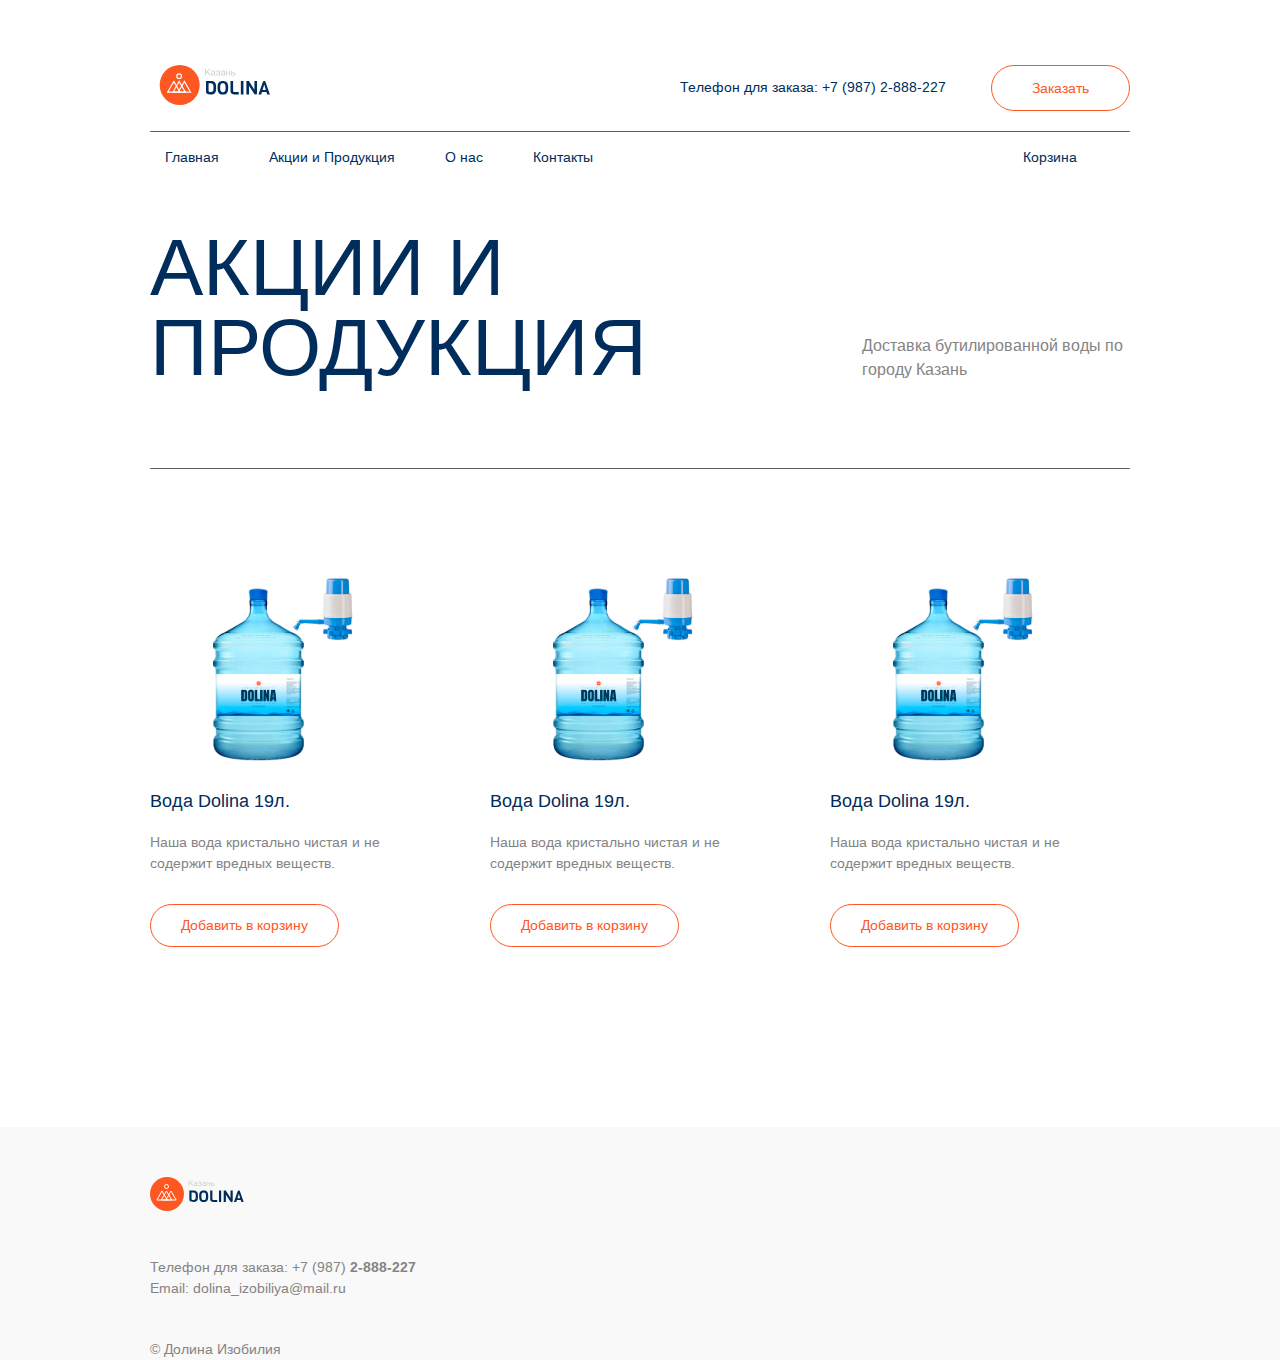
<file: akcii_produkciya.html>
<!DOCTYPE html>
<html lang="en">
<head>
    <meta charset="UTF-8">
    <meta http-equiv="X-UA-Compatible" content="IE=edge">
    <meta name="viewport" content="width=device-width, initial-scale=1.0">
    <link rel="stylesheet" href="style/style.css">
    <link rel="stylesheet" href="style/akcii_produkciya.css">
    <link rel="preconnect" href="https://fonts.googleapis.com">
    <link rel="preconnect" href="https://fonts.gstatic.com" crossorigin>
    <link href="https://fonts.googleapis.com/css2?family=Arimo:wght@400;500;600;700&family=Inter:wght@300;400;500;600&family=Montserrat:ital,wght@0,100;0,200;0,300;0,500;0,600;0,700;1,100;1,200;1,400;1,500&family=Open+Sans:wght@320;380;400&family=Suranna&display=swap" rel="stylesheet">
    <title>Акции и Продукция</title>
</head>
<body>
    <header class="header">
        <div class="container">
    
            <div class="menu-burger_header">
            <span></span>
            </div>
            
        <nav class="nav_nav">
    
        <div class="nav">
                <a href="index.html"><img src="img/logo.svg" alt="" class="logotype"></a>
                <a href=tel: +7(987)2888227><p class="phone_header">Телефон для заказа: +7 (987) 2-888-227</p></a>
                <button class="order_btn">Заказать</button>
        </div>
        <div class="line"></div>
        <ul class="menu">
            <li><a href="index.html">Главная</a></li>
            <li><a href="akcii_produkciya.html">Акции и Продукция</a></li>
            <li><a href="Kak_mi_rabotaem.html">О нас</a></li>
            <li><a href="Kontakti.html">Контакты</a></li>
            <li class="basket"><a href="basket.html">Корзина</a></li>
        </ul>
        </nav>
        </div>
        </header>
<body>

        <section class="akciya_section">
            <div class="container">
                <div class="akcii">
                <p class="akcii_p">АКЦИИ И<br> ПРОДУКЦИЯ</p>
                <p class="under_akcii_p">Доставка бутилированной воды по<br>
                     городу Казань</p>
                </div>

                <div class="line_2"></div>

                <div class="cards">
                    <div class="card_1">
                        <img src="img/1but 1.svg" alt="" class="card1_png">
                        <p class="header_p">Вода Dolina 19л.</p>
                        <p class="under_header">Наша вода кристально чистая и не содержит вредных веществ.</p>
                        <button class="add_btn">Добавить в корзину</button>
                    </div>
        
                    <div class="card_2">
                        <img src="img/1but 1.svg" alt="" class="card1_png">
                        <p class="header_p">Вода Dolina 19л.</p>
                        <p class="under_header">Наша вода кристально чистая и не содержит вредных веществ.</p>
                        <button class="add_btn">Добавить в корзину</button>
                    </div>
        
                    <div class="card_3">
                        <img src="img/1but 1.svg" alt="" class="card1_png">
                        <p class="header_p">Вода Dolina 19л.</p>
                        <p class="under_header">Наша вода кристально чистая и не содержит вредных веществ.</p>
                        <button class="add_btn">Добавить в корзину</button>
                    </div>
                </div>
            </div>
        </section>

        <footer>
            <div class="container">
                <div class="footers">
                <img src="img/logo.svg" alt="">
                <p class="phone">Телефон для заказа: +7 (987) <b>2-888-227</b></p>
                <p class="email">Email: dolina_izobiliya@mail.ru</p>
                <p class="footer_p">© Долина Изобилия</p>
                </div>
            </div>
        </footer>

        <script src="jquery-3.6.0.min.js"></script>
        <script src="menu.js"></script>
        <script src="app.js"></script>
    </body>
    </html>
</file>
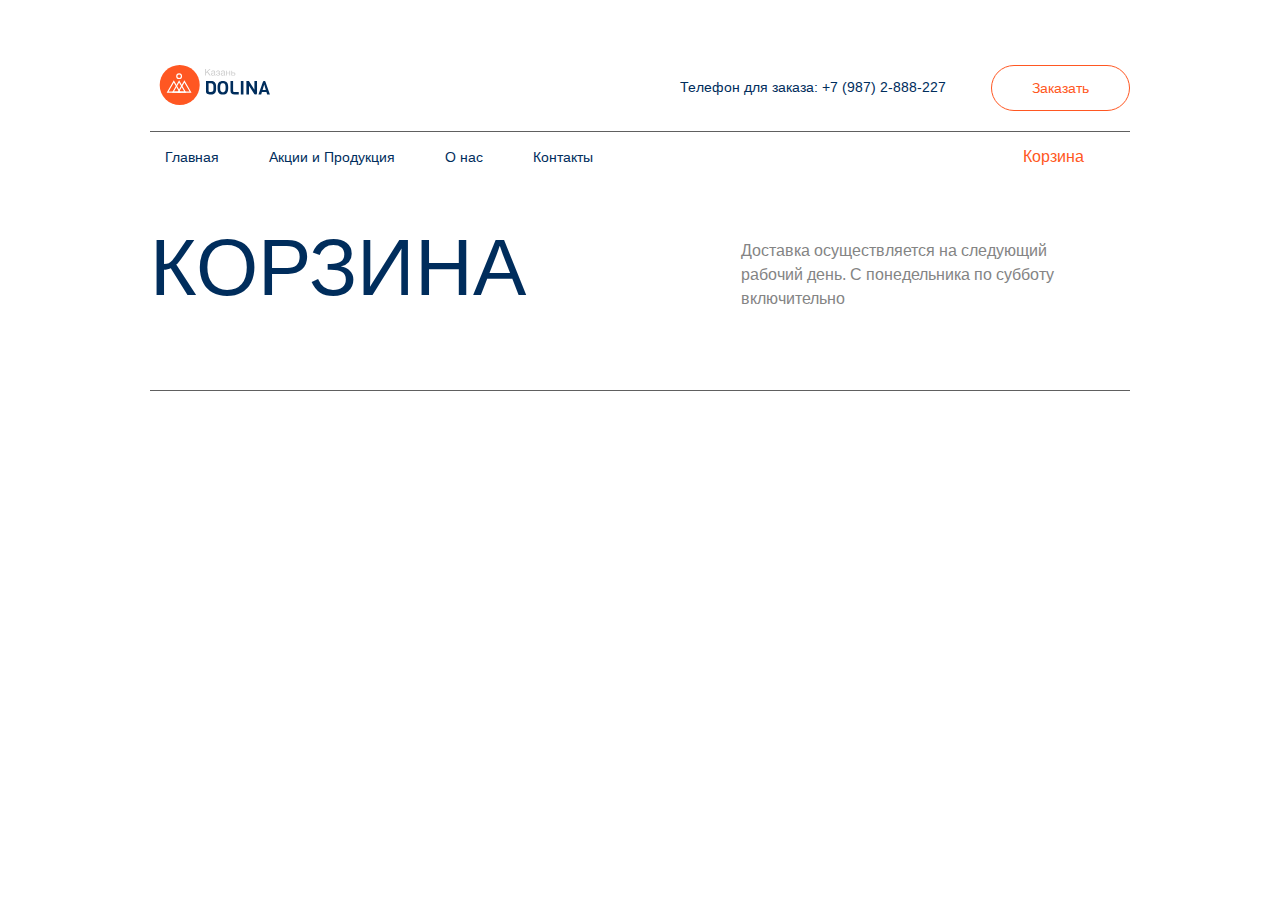
<file: basket.html>
<!DOCTYPE html>
<html lang="en">
<head>
    <meta charset="UTF-8">
    <meta http-equiv="X-UA-Compatible" content="IE=edge">
    <meta name="viewport" content="width=device-width, initial-scale=1.0">
    <link rel="stylesheet" href="style/style.css">
    <link rel="preconnect" href="https://fonts.googleapis.com">
    <link rel="stylesheet" href="style/adaptive.css">
    <link rel="stylesheet" href="style/basket.css">
<link rel="preconnect" href="https://fonts.gstatic.com" crossorigin>
<link href="https://fonts.googleapis.com/css2?family=Arimo:wght@400;500;600;700&family=Inter:wght@300;400;500;600&family=Montserrat:ital,wght@0,100;0,200;0,300;0,500;0,600;0,700;1,100;1,200;1,400;1,500&family=Open+Sans:wght@320;380;400&family=Suranna&display=swap" rel="stylesheet">
    <title>Корзина</title>
</head>
<body>
    <header class="header">
        <div class="container">
    
            <div class="menu-burger_header">
            <span></span>
            </div>
            
        <nav class="nav_nav">
    
        <div class="nav">
                <a href="index.html"><img src="img/logo.svg" alt="" class="logotype"></a>
                <a href=tel: +7(987)2888227><p class="phone_header">Телефон для заказа: +7 (987) 2-888-227</p></a>
                <button class="order_btn">Заказать</button>
        </div>
        <div class="line"></div>
        <ul class="menu">
            <li><a href="index.html">Главная</a></li>
            <li><a href="akcii_produkciya.html">Акции и Продукция</a></li>
            <li><a href="Kak_mi_rabotaem.html">О нас</a></li>
            <li><a href="Kontakti.html">Контакты</a></li>
            <li class="basket"><a href="/basket.html">Корзина</a></li>
        </ul>
        </nav>
        </div>
        </header>

    <section class="basket_section">
    <div class="container">

        <div class="basket_div">
            <p class="basket_p">КОРЗИНА</p>
            <p class="under_basket_p">Доставка осуществляется на следующий<br>
                рабочий день. С понедельника по субботу<br>
                включительно</p>
        </div>
        <div class="line_2"></div>
    </div>
    </section>

<script src="jquery-3.6.0.min.js"></script>
<script src="menu.js"></script>
<script src="app.js"></script>
</body>
</html>
</file>
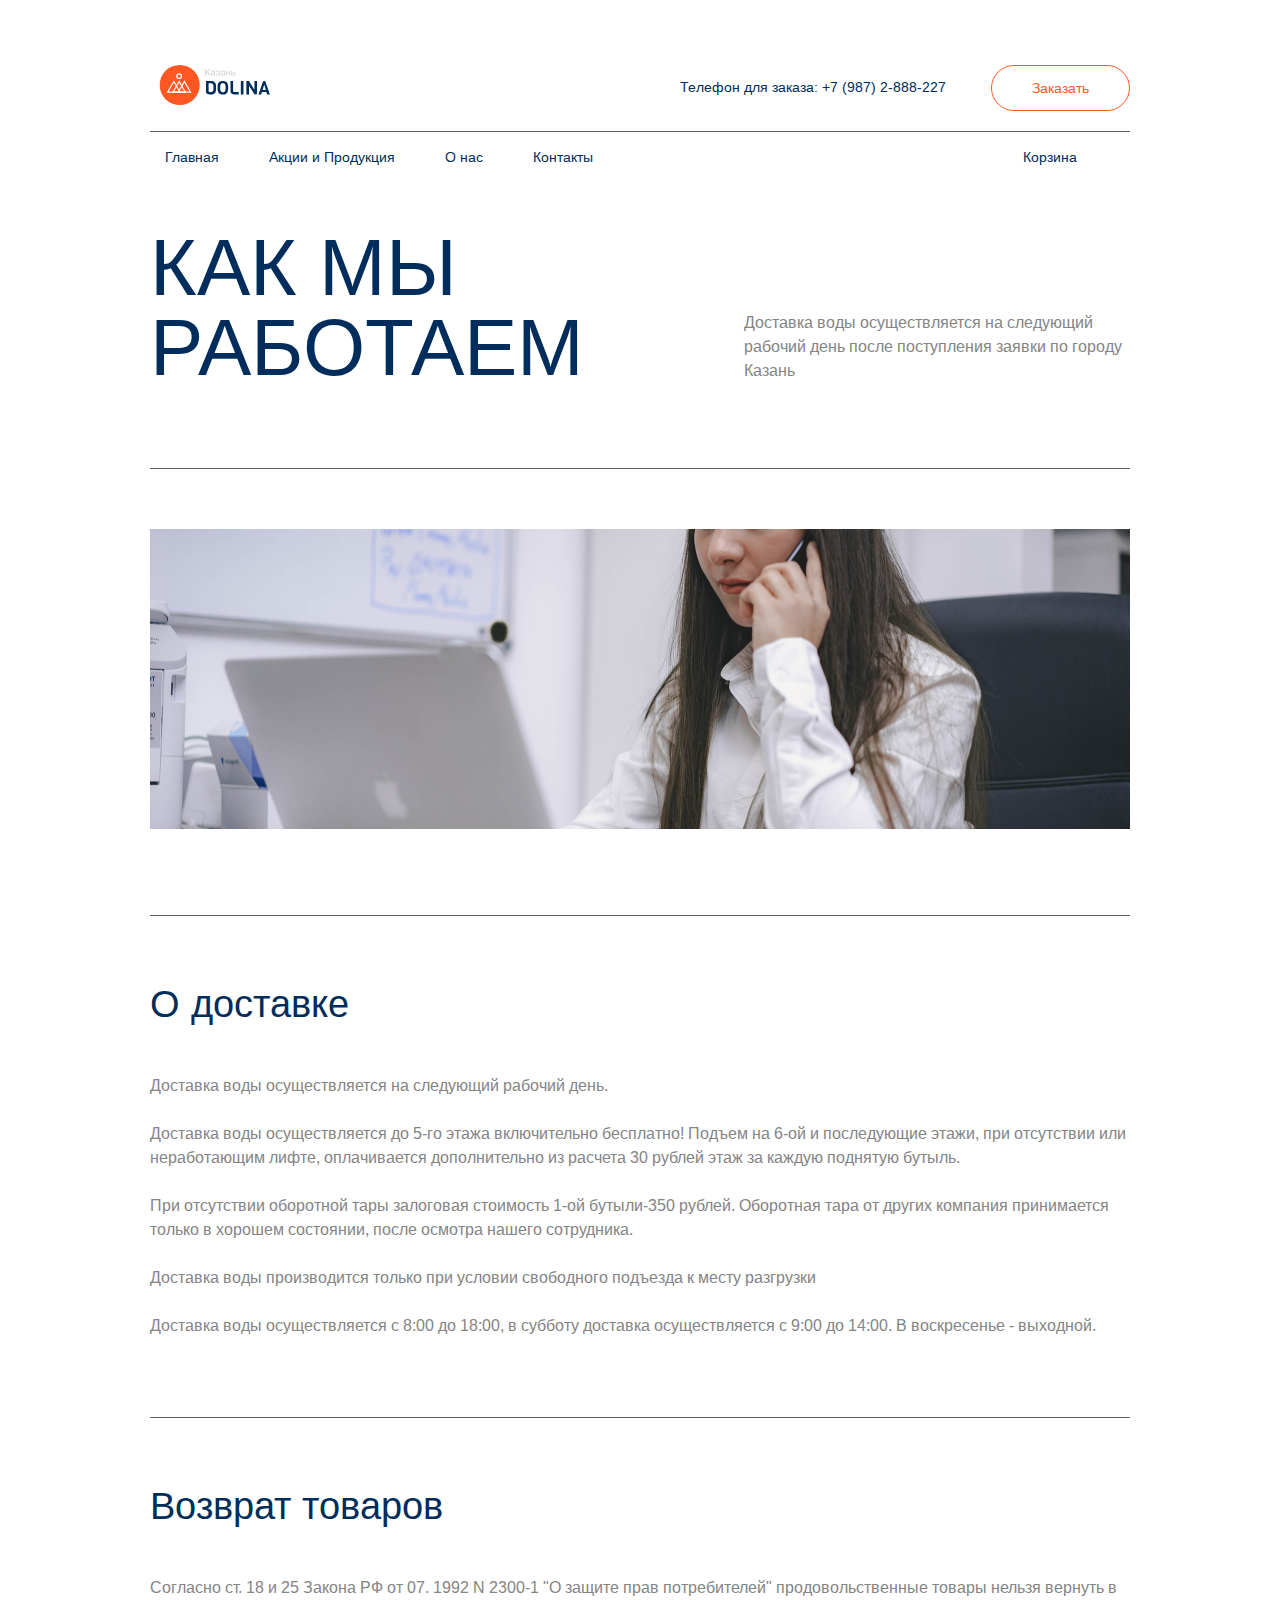
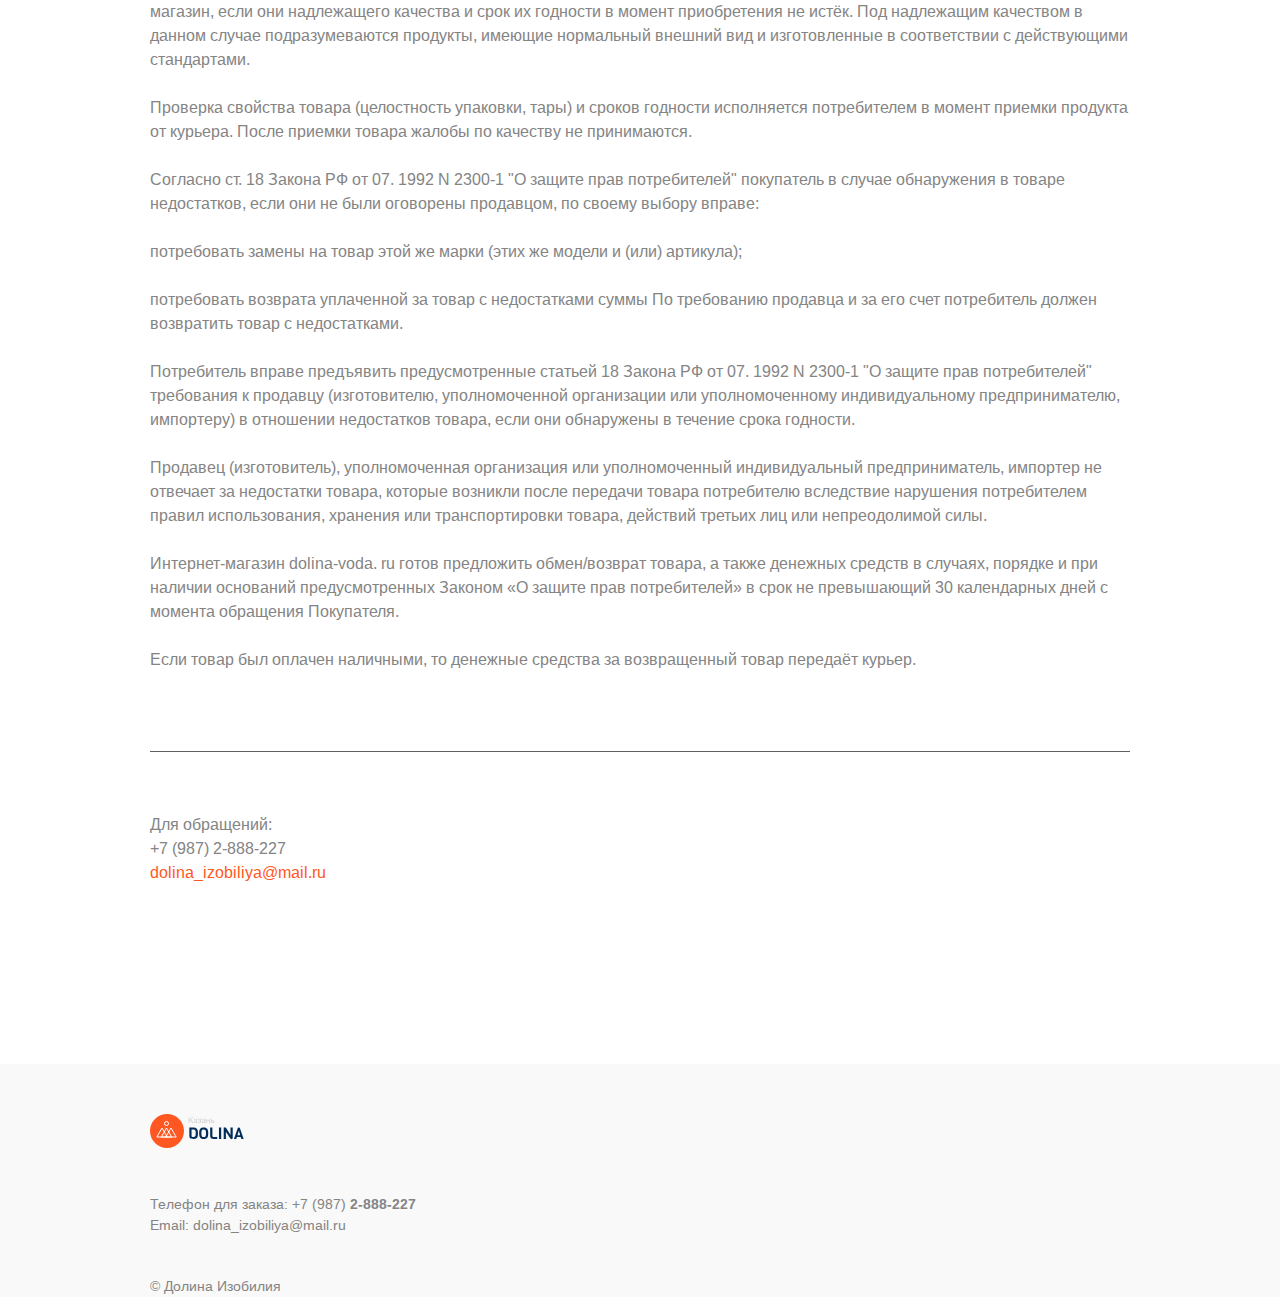
<file: Kak_mi_rabotaem.html>
<!DOCTYPE html>
<html lang="en">
<head>
    <meta charset="UTF-8">
    <meta http-equiv="X-UA-Compatible" content="IE=edge">
    <meta name="viewport" content="width=device-width, initial-scale=1.0">
    <link rel="stylesheet" href="style/style.css">
    <link rel="preconnect" href="https://fonts.googleapis.com">
    <link rel="stylesheet" href="style/adaptive.css">
    <link rel="stylesheet" href="style/kak mi rabotaem.css">
    <link rel="preconnect" href="https://fonts.gstatic.com" crossorigin>
    <link href="https://fonts.googleapis.com/css2?family=Arimo:wght@400;500;600;700&family=Inter:wght@300;400;500;600&family=Montserrat:ital,wght@0,100;0,200;0,300;0,500;0,600;0,700;1,100;1,200;1,400;1,500&family=Open+Sans:wght@320;380;400&family=Suranna&display=swap" rel="stylesheet">
    <title>О нас</title>
</head>
<body>
    <header class="header">
        <div class="container">
    
            <div class="menu-burger_header">
            <span></span>
            </div>
            
        <nav class="nav_nav">
    
        <div class="nav">
                <a href="/index.html"><img src="img/logo.svg" alt="" class="logotype"></a>
                <a href=tel: +7(987)2888227><p class="phone_header">Телефон для заказа: +7 (987) 2-888-227</p></a>
                <button class="order_btn">Заказать</button>
        </div>
        <div class="line"></div>
        <ul class="menu">
            <li><a href="index.html">Главная</a></li>
            <li><a href="akcii_produkciya.html">Акции и Продукция</a></li>
            <li><a href="Kak_mi_rabotaem.html">О нас</a></li>
            <li><a href="Kontakti.html">Контакты</a></li>
            <li class="basket"><a href="basket.html">Корзина</a></li>
        </ul>
        </nav>
        </div>
        </header>

    <section class="how_to_work">
    <div class="container">
        <div class="headline">
        <p class="headline_p">КАК МЫ<br> РАБОТАЕМ</p>
        <p class="under_headline_p">Доставка воды осуществляется на следующий<br> рабочий день после поступления заявки по городу<br>
           Казань
        </p>
    </div>
    <div class="line_2"></div>
    <img src="img/Как работает доставка воды долина.svg" alt="" class="kak_rabotaet_img">
    <div class="line_2"></div>
    </section>

    <section class="about_delivery">
        <div class="container">
    <p class="o_dostavke">О доставке</p>
    <p class="under_o_dostavke">
        
        <p>Доставка воды осуществляется на следующий рабочий день.</p><br>

        <p>Доставка воды осуществляется до 5-го этажа включительно бесплатно! Подъем на 6-ой и последующие этажи, при отсутствии или неработающим лифте, 
        оплачивается дополнительно из расчета 30 рублей этаж за каждую поднятую бутыль.</p><br>
        
        <p>При отсутствии оборотной тары залоговая стоимость 1-ой бутыли-350 рублей. 
        Оборотная тара от других компания принимается только в хорошем состоянии, 
        после осмотра нашего сотрудника.</p><br>
        
        <p>Доставка воды производится только при условии свободного подъезда к месту разгрузки</p><br>
        
        <p>Доставка воды осуществляется с 8:00 до 18:00, в субботу доставка осуществляется с 9:00 до 14:00.
        В воскресенье - выходной.</p>

        <div class="line_2"></div>

        <p class="vozvrat_p">Возврат товаров</p>
        <p class="under_vozvrat_p">
            
            <p>Согласно ст. 18 и 25 Закона РФ от 07. 1992 N 2300-1 "О защите прав потребителей" 
            продовольственные товары нельзя вернуть в магазин, если они надлежащего качества и 
            срок их годности в момент приобретения не истёк. Под надлежащим качеством в данном 
            случае подразумеваются продукты, имеющие нормальный внешний вид и изготовленные в соответствии 
            с действующими стандартами.</p><br>

            <p>Проверка свойства товара (целостность упаковки, тары) и сроков годности исполняется потребителем
            в момент приемки продукта от курьера. После приемки товара жалобы по качеству не принимаются.</p><br>
            
            <p>Согласно ст. 18 Закона РФ от 07. 1992 N 2300-1 "О защите прав потребителей" покупатель в случае 
            обнаружения в товаре недостатков, если они не были оговорены продавцом, по своему выбору вправе:</p><br>
            
            <p>потребовать замены на товар этой же марки (этих же модели и (или) артикула);</p><br>
            
            <p>потребовать возврата уплаченной за товар с недостатками суммы По требованию продавца и за его счет 
            потребитель должен возвратить товар с недостатками.</p><br>
            
            <p>Потребитель вправе предъявить предусмотренные статьей 18 Закона РФ от 07. 1992 N 2300-1 
            "О защите прав потребителей" требования к продавцу (изготовителю, уполномоченной организации или 
            уполномоченному индивидуальному предпринимателю, импортеру) в отношении недостатков товара, если они 
            обнаружены в течение срока годности.</p><br>
            
            <p>Продавец (изготовитель), уполномоченная организация или уполномоченный индивидуальный предприниматель,
            импортер не отвечает за недостатки товара, которые возникли после передачи товара потребителю вследствие
            нарушения потребителем правил использования, хранения или транспортировки товара, действий третьих лиц
            или непреодолимой силы.</p><br>
            
            
            <p>Интернет-магазин dolina-voda. ru готов предложить обмен/возврат товара, а также денежных средств в 
            случаях, порядке и при наличии оснований предусмотренных Законом «О защите прав потребителей» в срок 
            не превышающий 30 календарных дней с момента обращения Покупателя.</p><br>
            
            <p>Если товар был оплачен наличными, то денежные средства за возвращенный товар передаёт курьер.</p>

            <div class="line_2"></div>

            <p class="appeals">Для обращений:<br>
                +7 (987) 2-888-227<br>
                <p class="email_p">dolina_izobiliya@mail.ru</p>
    </div>
    </section>
    </div>

    <span id="top"></span>
    <div class="container">
    <div class="outer">
    <div class="middle">
        <div class="inner">
        </div>
    </div>
    </div>
    </div>
    
<div id="scroll-bottom"></div>
 
<p id="back-top">
  <a href="#top"><span></span></a>
</p>

    <footer>
        <div class="container">
            <div class="footers">
            <img src="img/logo.svg" alt="">
            <p class="phone">Телефон для заказа: +7 (987) <b>2-888-227</b></p>
            <p class="email">Email: dolina_izobiliya@mail.ru</p>
            <p class="footer_p">© Долина Изобилия</p>
            </div>
        </div>
    </footer>

    <script src="/jquery-3.6.0.min.js"></script>
    <script src="menu.js"></script>
    <script src="/app.js"></script>
</body>
</html>
</file>
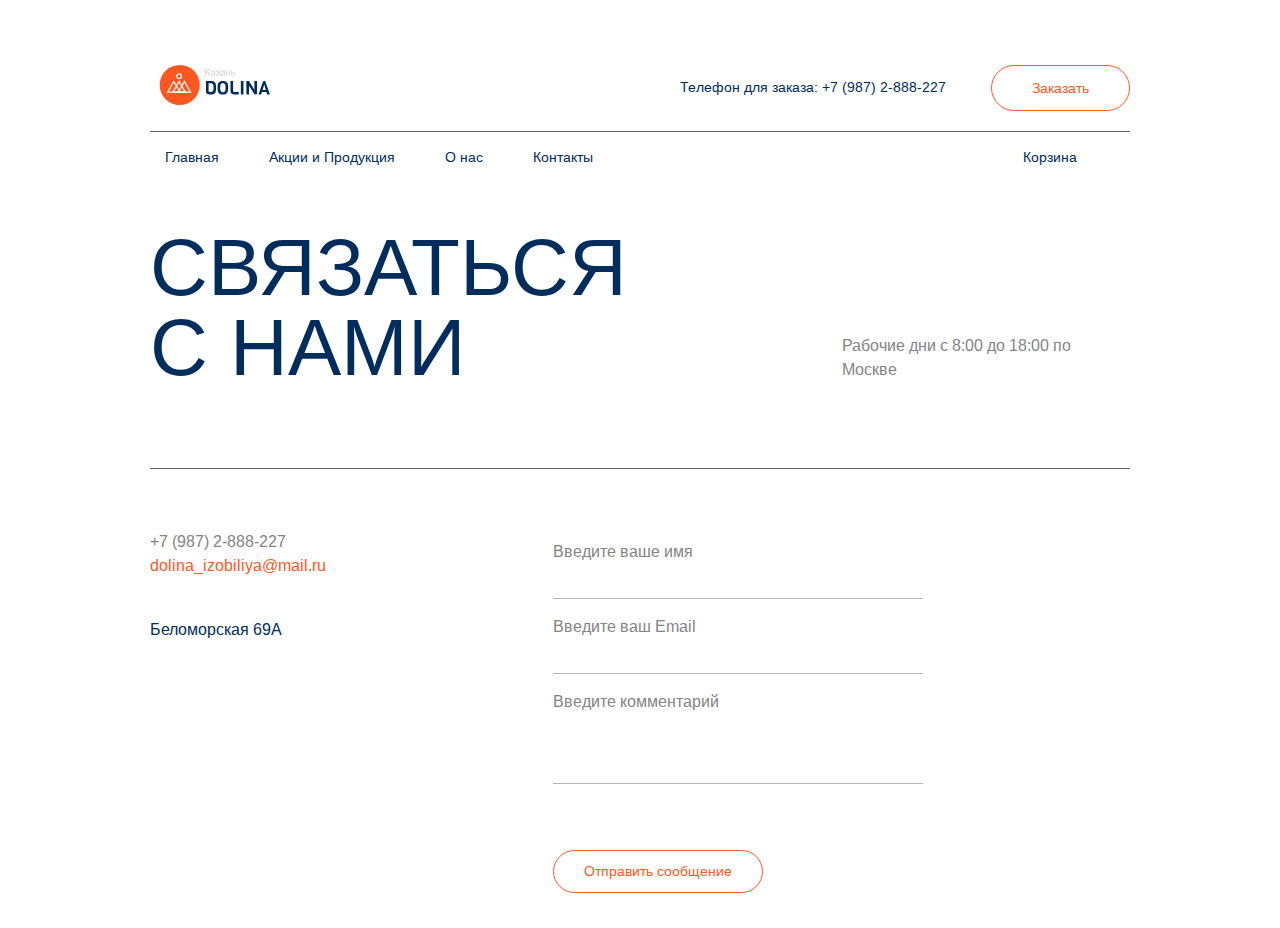
<file: Kontakti.html>
<!DOCTYPE html>
<html lang="en">
<head>
    <meta charset="UTF-8">
    <meta http-equiv="X-UA-Compatible" content="IE=edge">
    <meta name="viewport" content="width=device-width, initial-scale=1.0">
    <link rel="stylesheet" href="style/style.css">
    <link rel="stylesheet" href="style/akcii_produkciya.css">
    <link rel="preconnect" href="https://fonts.googleapis.com">
    <link rel="stylesheet" href="style/adaptive.css">
    <link rel="stylesheet" href="style/svyazatsya.css">
    <link rel="preconnect" href="https://fonts.gstatic.com" crossorigin>
    <link href="https://fonts.googleapis.com/css2?family=Arimo:wght@400;500;600;700&family=Inter:wght@300;400;500;600&family=Montserrat:ital,wght@0,100;0,200;0,300;0,500;0,600;0,700;1,100;1,200;1,400;1,500&family=Open+Sans:wght@320;380;400&family=Suranna&display=swap" rel="stylesheet">
    <title>Контакты Dolina</title>
</head>
<body>
    <header class="header">
        <div class="container">
    
            <div class="menu-burger_header">
            <span></span>
            </div>
            
        <nav class="nav_nav">
    
        <div class="nav">
                <a href="/index.html"><img src="img/logo.svg" alt="" class="logotype"></a>
                <a href=tel: +7(987)2888227><p class="phone_header">Телефон для заказа: +7 (987) 2-888-227</p></a>
                <button class="order_btn">Заказать</button>
        </div>
        <div class="line"></div>
        <ul class="menu">
            <li><a href="index.html">Главная</a></li>
            <li><a href="akcii_produkciya.html">Акции и Продукция</a></li>
            <li><a href="Kak_mi_rabotaem.html">О нас</a></li>
            <li><a href="Kontakti.html">Контакты</a></li>
            <li class="basket"><a href="basket.html">Корзина</a></li>
        </ul>
        </nav>
        </div>
        </header>
    <body>

        <section class="svyzatsya_section">
            <div class="container">

                <div class="svyazatsya">
                    <p class="svyaz_p">СВЯЗАТЬСЯ<br> С НАМИ</p>
                    <p class="under_svyaz_p">Рабочие дни с 8:00 до 18:00 по<br> Москве</p>
                </div>
                <div class="line_2"></div>
            </div>
        </section>

        <section class="contact">
            <div class="container">
            <div class="the_form">
            <div class="inform">
                <p class="phone_p">+7 (987) 2-888-227</p>
                <p class="mail_p">dolina_izobiliya@mail.ru</p>
                <p class="address_p">Беломорская 69А</p>
            </div>
            <form action="" class="postcard">
                <div class="form-row">
                <label for="name">Введите ваше имя</label><input type="text" id="name" required>
                </div>
                <div class="form-row">
                <label for="email">Введите ваш Email</label><input type="email" id="email" required>
                </div>
                <div class="form-row">
                <label for="message">Введите комментарий</label><textarea rows="2" id="message" required></textarea>
                </div>
                <div class="form-row">
                <input type="submit" value="Отправить сообщение">
                </div>
                </form>
            </div>
            </div>
    
        </section>

        <script src="/jquery-3.6.0.min.js"></script>
        <script src="menu.js"></script>
        <script src="/app.js"></script>
    </body>
    </html>
</file>
<file: style/style.css>
* {
    margin: 0;
    padding: 0;
    font-family: 'Arimo', sans-serif;
    line-height: 150%;
}


h1, h2, h3, h4, h5, h6 {
    padding: 0;
    margin: 0;
}

ul, li {
    display: block;
    padding: 0;
    margin: 0;
}

.container {
    width: 980px;
    margin: 0 auto; 
}

.logotype {
    cursor: pointer;
    width: 130px;
    height: 40px;
}

a {
    text-decoration: none;
}

.phone_header {
    cursor: pointer;
    color: #002D5C;
    padding-top: 12px;
    padding-left: 400px;
    font-size: 14px;
    transition: 0.3s;
}

.phone_header:hover {
    transform: scale(15px);
    font-size: 15px;
    color: #FF5722;
}

.header {
    padding-top: 65px;
}

.nav {
    display: flex;
}

.menu {
    display: flex;
    padding-left: 15px;
    padding-top: 12px;
}

.menu li { 
    margin-right: 50px;
    list-style-type: none;
}

.menu li a {
    white-space: nowrap;
    letter-spacing: -1%;
    font-weight: 500;
    text-decoration: none;
    font-size: 14px;
    transition: 0.3s;
    color: #002D5C;
}

.menu li a:hover {
    font-size: 15px;
    transform: scale(15px);
    color: #FF5722;
}

.menu li.active a {
    font-size: 16px;
	color: #FF5722;
}

.order_btn {
    cursor: pointer;
    border: 1px solid #FF5722;
    border-radius: 50px;
    padding: 10px 40px 10px 40px;
    background-color: #ffffff;
    font-size: 14px;
    font-weight: 500;
    color: #FF5722;
    margin-left: auto;
    transition: 0.5s;
}

.order_btn:hover {
    background-color: #FF5722;
    color: white;
    transform: scale(1.1);
}

.basket {
    cursor: pointer;
    padding-left: 380px;
    transition: 0.5s;
}

.line {
    border-bottom: 1px solid #606060;
    margin-top: 20px;
}

.voda_h1_h2 {
    display: flex;
}

h1 {
    padding-top: 60px;
    color: #002D5C;
    line-height: 100%;
    font-size: 80px;
    font-weight: 200;
}

h2 {
    font-size: 16px;
    color: #848484;
    font-weight: 100;
    padding-top: 220px;
    padding-left: 80px;
}

.voda_main_img {
    width: 980px;
    height: 480px;
}

.akcii {
    display: flex;
}

.akcii_p {
    color: #002D5C;
    font-size: 38px;
    font-weight: 500;
    padding-top: 80px;
}

.katalog_btn {
    font-size: 14px;
    margin-top: 80px;
    cursor: pointer;
    background-color: #ffffff;
    border: 1px solid #002D5C;
    border-radius: 50px;
    padding: 10px 80px 10px 80px;
    color: #002D5C;
    font-weight: 500;
    margin-left: 645px;
    transition: 0.5s;
}

.katalog_btn:hover {
    background-color: #FF5722;
    color: white;
    transform: scale(1.1);
    border: none;
}

.cards {
    display: flex;
}

.card_1 {
    padding-top: 105px;
}

.header_p {
    font-size: 18px;
    color: #002D5C;
}

.under_header {
    font-size: 14px;
    color: #848484;
    padding-top: 18px;
    width: 230px; 
}

.add_btn {
    margin-top: 30px;
    font-size: 14px;
    cursor: pointer;
    background-color: #ffffff;
    border: 1px solid #FF5722;
    border-radius: 50px;
    padding: 10px 30px 10px 30px;
    color: #FF5722;
    font-weight: 500;
    transition: 0.5s;
}

.add_btn:hover {
    background-color: #FF5722;
    color: #ffffff;
    transform: scale(1.1);
    border: none;
}

.card_2 {
    padding-top: 105px;
    padding-left: 110px;
}

.card_3 {
    padding-top: 105px;
    padding-left: 110px;
}

.clear_water {
    padding-top: 120px;
}

.water {
    display: flex;
}

.water_cup_img {
    padding-top: 20px;
}

.world_p {
    padding-left: 115px;
    color: #002D5C;
    font-size: 38px;
    line-height: 108%;
}

.circle_img {
    position: absolute;
    padding-top: 50px;
    padding-left: 720px;
}

.under_world_p {
    color: #848484;
    padding-top: 25px;
    padding-left: 115px;
}

.text_world {
    padding-top: 50px;
}

.read_more_btn {
    margin-top: 45px;
    font-size: 14px;
    cursor: pointer;
    background-color: #ffffff;
    border: 1px solid #FF5722;
    border-radius: 50px;
    padding: 10px 30px 10px 30px;
    color: #FF5722;
    font-weight: 500;
    transition: 0.5s;
    margin-left: 115px;
}

.read_more_btn:hover {
    background-color: #FF5722;
    color: #ffffff;
    transform: scale(1.1);
    border: none;
}

.line_2 {
    border-bottom: 1px solid #606060;
    margin-top: 80px;
}

.kachestvo_p {
    color: #002D5C;
    font-size: 24px;
    padding-top: 21px;
    line-height: 115%;
    width: 300px;
}

.nashe_p {
    padding-top: 25px;
    font-size: 16px;
    color: #848484;
    width: 500px;
    line-height: 150%;
}

.kachestvo_img {
    width: 425px;
    height: 190px;
    margin-top: 21px;
    margin-left: 190px;
}

.water_2 {
    display: flex;
}

.world_p_p {
    padding-left: 115px;
    color: #002D5C;
    font-size: 38px;
    line-height: 108%;
}

.under_world_p_p {
    color: #848484;
    padding-top: 25px;
    padding-left: 115px;
}

.order_btn_2 {
    cursor: pointer;
    border: 1px solid #FF5722;
    border-radius: 50px;
    padding: 10px 60px 10px 60px;
    background-color: #ffffff;
    font-size: 14px;
    font-weight: 500;
    color: #FF5722;
    margin-top: 45px;
    margin-left: 115px;
    transition: 0.5s;
}

.order_btn_2:hover {
    background-color: #FF5722;
    color: white;
    transform: scale(1.1);
}

footer {
    margin-top: 180px;
    background-color: #F9F9F9;
    color: #848484;
}

.phone {
    margin-top: 40px;
}

.footer_p {
    margin-top: 40px;
}

.phone, .footer_p, .email {
    font-size: 14px;
}

.footers {
    padding-top: 50px;
}

.menu_icon {
    display: none;
}

.contact_p {
    color: #002D5C;
    font-size: 38px;
    font-weight: 500;
    padding-top: 80px;
}

.phone_p, .mail_p, .address_p {
    font-size: 16px;
    color: #848484;
}

.phone_p {
    margin-top: 60px;
}

.mail_p {
    color: #FF5722;
}

.address_p {
    padding-top: 40px;
    color: #002D5C;
}

.the_form {
    display: flex;
}

.postcard {
    max-width: 350px;
    margin: 50px auto 0;
    padding: 20px;
    color: #848484;
 }

 .form-row {
    margin-bottom: 15px;
 }

 .form-row input[type="text"], .form-row input[type="email"], .form-row textarea {
    width: 100%;
    padding: 0 10px;
    line-height: 35px;
    border-width: 0;
    outline: none;
    background-size: 8px 35px;
    border-bottom: 1px solid #b6b6b6;
 }

 .form-row textarea {
    background-attachment: local;
    background-repeat: repeat;
    resize: none;
 }

 .form-row input[type="submit"] {
    margin-top: 45px;
    font-size: 14px;
    cursor: pointer;
    background-color: #ffffff;
    border: 1px solid #FF5722;
    border-radius: 50px;
    padding: 10px 30px 10px 30px;
    color: #FF5722;
    font-weight: 500;
    transition: 0.5s;
 }

 .form-row input[type=submit]:hover {
    background-color: #FF5722;
    color: #ffffff;
    transform: scale(1.1);
    border: none;
}

#back-top{ 
    position:fixed;
    height: 38px;
    bottom: 45px;
    left: 20px;
    padding: 0;
    margin: 0;
  }
   
  #back-top a{
    display:block;
    text-align:center;
  }
   
  #back-top span{
    width: 65px;
    height: 65px;
    display:block;
    margin: 0;
    padding: 0;
    background: url("/img/up_icon.svg") no-repeat center center;
  }

  .container {
    animation: 1s show ease;
  }

  @keyframes show {
    from { opacity: 0; }
    to { opacity: 1; }
  }
</file>
<file: style/akcii_produkciya.css>
.akcii {
    display: flex;
}

.akcii_p {
    color: #002D5C;
    font-size: 80px;
    font-weight: 200;
    line-height: 100%;
    padding-top: 60px;
}

.under_akcii_p {
    padding-top: 165px;
    padding-left: 215px;
    color: #848484;
    font-size: 16px;
}

@media screen and (max-width: 991px) {
    .container {
        width: 720px;
    }

    .logotype {
        width: 100px;
        height: 40px;
    }

    .card_3 {
        display: none;
    }

    .nashe_p {
        width: 385px;
    }

    .menu {
        padding-left: 10px;
    }

    .phone_header {
        padding-left: 200px;  
    }

    .katalog_btn {
        margin-left: 400px;
    }
    
    .akcii {
        display: block;
    }

    .under_akcii_p {
        padding-top: 30px;
        padding-left: 0px;
    }

    .basket {
        padding-left: 140px;
    }

    .order_btn {
        padding: 5px 20px 5px 20px;
    }
}

@media screen and (max-width: 767px) {
    .container {
        width: 540px;
    }

    .headline {
        display: block;
    }

    .under_headline_p {
        padding-left: 0px;
        padding-top: 30px;
    }

    .line {
        width: 100%;
    }

    .card_3 {
        display: none;
    }

    .circle_img {
        display: none;
    }

    .phone_header {
        padding-left: 40px;
        padding-top: 40px;
        font-size: 24px;
    }

    .phone_header:hover {
        font-size: 24px;
    }

    .order_btn {
        padding: 5px 20px 5px 20px;
    }

    .basket {
        padding-left: 0px;
    }

    .menu-burger_header {
        position: relative;
        width: 40px;
        height: 35px;
        display: block;
    }

    .menu-burger_header span, .menu-burger_header:after, .menu-burger_header:before {
        height: 2px;
        width: 100%;
        position: absolute;
        background: #515758;
        margin: 0 auto;
    }

    .menu-burger_header span {
        top: 20px;
    }

    .menu-burger_header:after, .menu-burger_header:before {
        content: '';
    }
    .menu-burger_header:after {
        bottom: 0px;
    }
    .menu-burger_header:before {
        top: 5px;
    }
    
    .nav_nav {
        display: block;
        position: absolute;
        padding-top: 50px;
        top: 105px;
        left: 0;
        background: #ffffff;
        width: 100%;
        height: 100%;
        left: -100%;
        transition: all 0.4s ease;
    }

    .nav {
        display: block;
    }

    .menu li a {
        font-size: 24px;
    }

    .menu li a:hover {
        font-size: 32px;
    }

    .menu li.active a {
        font-size: 32px;
    }

    .order_btn {
        font-size: 24px;
    }

    .logotype {
        width: 140px;
        height: 70px;
    }

    .logotype {
        margin-left: 30px;
    }

    .order_btn {
        margin-top: 30px;
        margin-left: 30px;
    }

    .menu {
       display: block;
    }

    .menu li {
        margin: 40px 0px 40px 33px;
    }

    .nav_nav.open-menu {
        left: 0;
    }
    
    .menu-burger_header.open-menu span {
        opacity: 0;
        transition: 0.5s;
    }
    
    .menu-burger_header.open-menu:before {
        transform: rotate(38deg);
        top: 16px;
        transition: 0.4s;
    }

    .menu-burger_header.open-menu:after {
        transform: rotate(-38deg);
        bottom: 16px;
        transition: 0.4s;
    }

    .fixed-page {
        overflow: hidden;
    }
}
</file>
<file: style/adaptive.css>
/* адаптив */

@media screen and (max-width: 1200px) {
    .container {
        width: 1140px;
    }
}

@media screen and (max-width: 1199px) {
    .container {
        width: 960px;
    }

    .logotype {
        width: 100px;
        height: 40px;
    }

    .order_btn {
        border-radius: 30px;
        padding: 5px 20px 5px 20px;
    }

    .menu {
        white-space: nowrap
    }

    .menu li a {
        font-size: 14px;
    }

    h1 {
        font-size: 60px;
    }
    h2 {
        font-size: 16px;
        padding-top: 160px;
    }
    .voda_main_img {
        width: 960px;
        height: 430px;
    }
    .katalog_btn {
        margin-left: 640px;
    }
    .card_2, .card_3 {
        padding-left: 130px;
    }
    .world_p {
        font-size: 26px;
        white-space: nowrap;
    }
    .circle_img {
        padding-top: 45px;
        padding-left: 670px;
    }
    .read_more_btn {
        margin-top: 30px;
    }
    .kak_rabotaet_img {
        width: 960px;
    }
    .under_akcii_p {
        white-space: nowrap;
    }
    .under_headline_p {
        white-space: nowrap;
    }
}

@media screen and (max-width: 991px) {
    .container {
        width: 720px;
    }
    .nashe_p {
        width: 385px;
    }
    .menu {
        padding-left: 10px;
    }
    .phone_header {
        padding-left: 200px;
    }
    .katalog_btn {
        margin-left: 400px;
    }
    h2 {
        padding-top: 130px;
        font-size: 14px;
    }
    .card_2, .card_3 {
        padding-left: 30px;
    }
    .voda_main_img {
        width: 720px;
        height: 350px;
    }
    .kachestvo_img {
        margin-left: 50px;
    }
    .world_p_p {
        padding-left: 100px;
        font-size: 26px;
    }
    .under_world_p_p {
        padding-left: 100px;
    }
    .order_btn_2 {
        margin-left: 100px;
    }
    .nashe_p{
        font-size: 14px;
    }
    .under_world_p {
        font-size: 14px;
    }
    .under_world_p_p {
        font-size: 14px;
    }
    .basket {
        padding-left: 140px;
    }
   
}

@media screen and (max-width: 767px) {
    .container {
        width: 540px;
    }

    .phone_header {
        padding-left: 40px;
        padding-top: 40px;
        font-size: 24px;
    }

    .katalog_btn {
        margin-left: 225px;
    }

    .phone_header:hover {
        font-size: 24px;
    }

    .card_2 {
        padding-left: 130px;
    }

    .card_3 {
        display: none;
    }

    .circle_img {
        display: none;
    }

    .world_p, .under_world_p {
        margin-left: 0px;
        padding-left: 0px;
    }

    .read_more_btn {
        margin-left: 0px;
    }

    .water {
        display: block;
        margin-left: 10px;
    }

    .water_cup_img {
        height: 300px;
        padding-left: 0px;
        margin-left: 0px;
        padding: 0;
    }

    .line {
        width: 100%;
    }

    .voda_main_img {
        width: 540px;
        height: 250px;
    }

    .voda_h1_h2 {
        display: block;
    }

    h1 {
        font-size: 80px;
    }

    h2 {
        padding-top: 20px;
        padding-left: 0px;
        font-size: 16px;
    }

    .world_p_p, .under_world_p_p {
        padding-left: 0px;
    }

    .order_btn_2 {
        margin-left: 0px;
    }

    .kachestvo_img {
        width: 140px;
        height: 70px;
    }

    .basket {
        padding-left: 0px;
    }

    .the_form {
        display: block;
    }
    
    .postcard {
        margin-left: 0px;
        margin-top: 110px;
        padding: 0;
    }

    .menu-burger_header {
        position: relative;
        width: 40px;
        height: 35px;
        display: block;
    }

    .menu-burger_header span, .menu-burger_header:after, .menu-burger_header:before {
        height: 2px;
        width: 100%;
        position: absolute;
        background: #515758;
        margin: 0 auto;
    }

    .menu-burger_header span {
        top: 20px;
    }

    .menu-burger_header:after, .menu-burger_header:before {
        content: '';
    }
    .menu-burger_header:after {
        bottom: 0px;
    }
    .menu-burger_header:before {
        top: 5px;
    }
    
    .nav_nav {
        display: block;
        position: absolute;
        padding-top: 50px;
        top: 105px;
        left: 0;
        background: #ffffff;
        width: 100%;
        height: 100%;
        left: -100%;
        transition: all 0.4s ease;
    }

    .nav {
        display: block;
    }


    .logotype {
        margin-left: 30px;
    }

    .order_btn {
        margin-top: 30px;
        margin-left: 30px;
    }

    .menu {
       display: block;
    }

    .menu li {
        margin: 40px 0px 40px 33px;
    }

    .menu li a {
        font-size: 24px;
    }

    .menu li a:hover {
        font-size: 32px;
    }

    .menu li.active a {
        font-size: 32px;
    }

    .nav_nav.open-menu {
        left: 0;
    }

    .order_btn {
        font-size: 24px;
    }

    .logotype {
        width: 140px;
        height: 70px;
    }
    
    .menu-burger_header.open-menu span {
        opacity: 0;
        transition: 0.5s;
    }
    
    .menu-burger_header.open-menu:before {
        transform: rotate(38deg);
        top: 16px;
        transition: 0.4s;
    }

    .menu-burger_header.open-menu:after {
        transform: rotate(-38deg);
        bottom: 16px;
        transition: 0.4s;
    }

    .fixed-page {
        overflow: hidden;
    }
}
</file>
<file: style/basket.css>
.basket_div {
    display: flex;
}

.basket_p {
    color: #002D5C;
    font-size: 80px;
    font-weight: 200;
    line-height: 100%;
    padding-top: 60px;
}

.under_basket_p {
    padding-top: 70px;
    padding-left: 215px;
    color: #848484;
    font-size: 16px;
}

@media screen and (max-width: 991px) {
    .container {
        width: 720px;
    }

    .basket_div {
        display: block;
    }
    
    .under_basket_p {
        padding-top: 30px;
        padding-left: 0px;
    }

}

@media screen and (max-width: 767px) {
    .container {
        width: 540px;
    }

    .order_btn {
        margin-top: 30px;
        margin-left: 30px;
    }

    .phone_header {
        padding-left: 40px;
        white-space: nowrap;

    }

    .basket_div {
        display: block;
    }

    .under_basket_p {
        padding-left: 0px;
        padding-top: 30px;
    }

    .menu-burger_header {
        position: relative;
        width: 40px;
        height: 35px;
        display: block;
    }

    .menu-burger_header span, .menu-burger_header:after, .menu-burger_header:before {
        height: 2px;
        width: 100%;
        position: absolute;
        background: #515758;
        margin: 0 auto;
    }

    .menu-burger_header span {
        top: 20px;
    }

    .menu-burger_header:after, .menu-burger_header:before {
        content: '';
    }
    .menu-burger_header:after {
        bottom: 0px;
    }
    .menu-burger_header:before {
        top: 5px;
    }
    
    .nav_nav {
        display: block;
        position: absolute;
        padding-top: 50px;
        top: 105px;
        left: 0;
        background: #ffffff;
        width: 100%;
        height: 100%;
        left: -100%;
        transition: all 0.4s ease;
    }

    .menu li a {
        font-size: 24px;
    }

    .menu li a:hover {
        font-size: 32px;
    }

    .menu li.active a {
        font-size: 32px;
    }

    .phone_header:hover {
        font-size: 24px;
    }

    .order_btn {
        font-size: 24px;
    }

    .logotype {
        width: 140px;
        height: 70px;
    }

    .nav {
        display: block;
    }

    .logotype {
        margin-left: 30px;
    }

    .order_btn {
        margin-top: 30px;
        margin-left: 30px;
    }

    .menu {
       display: block;
    }

    .menu li {
        margin: 40px 0px 40px 33px;
    }

    .nav_nav.open-menu {
        left: 0;
    }
    
    .menu-burger_header.open-menu span {
        opacity: 0;
        transition: 0.5s;
    }
    
    .menu-burger_header.open-menu:before {
        transform: rotate(38deg);
        top: 16px;
        transition: 0.4s;
    }

    .menu-burger_header.open-menu:after {
        transform: rotate(-38deg);
        bottom: 16px;
        transition: 0.4s;
    }

    .fixed-page {
        overflow: hidden;
    }


}
</file>
<file: style/kak mi rabotaem.css>
.headline {
    display: flex;
}

.headline_p {
    line-height: 100%;
    font-size: 80px;
    color: #002D5C;
    padding-top: 60px;
}

.under_headline_p {
    padding-top: 142px;
    padding-left: 160px;
    color: #848484;
}

.kak_rabotaet_img {
    padding-top: 60px;
}

.o_dostavke, .vozvrat_p {
    color: #002D5C;
    font-size: 38px;
    font-weight: 500;
    padding-top: 60px;
}

.under_o_dostavke, .under_vozvrat_p {
    padding-top: 40px;
    line-height: 150%;
    font-size: 16px;
}

p {
    color: #848484;
}

.appeals {
    padding-top: 60px;
}

.email_p {
    color: #FF5722;
}

#back-top { 
    position:fixed;
    height: 38px;
    bottom: 45px;
    left: 20px;
    padding: 0;
    margin: 0;
  }
   
  #back-top a {
    display:block;
    text-align:center;
  }
   
  #back-top span {
    width: 65px;
    height: 65px;
    display:block;
    margin: 0;
    padding: 0;
    background: url("/img/up_icon.svg") no-repeat center center;
  }

@media screen and (max-width: 991px) {
    .container {
        width: 720px;
    }
    .headline {
        display: block;
    }
    .under_headline_p {
        padding-top: 30px;
        padding-left: 0px;
    }
    .kak_rabotaet_img {
        width: 720px;
    }
}

@media screen and (max-width: 767px) {
    .container {
        width: 540px;
    }
    
    .headline {
        display: block;
    }

    .under_headline_p {
        padding-left: 0px;
        padding-top: 30px;
    }
    .kak_rabotaet_img {
        width: 540px;
    }

    .menu-burger_header {
        position: relative;
        width: 40px;
        height: 35px;
        display: block;
    }

    .menu-burger_header span, .menu-burger_header:after, .menu-burger_header:before {
        height: 2px;
        width: 100%;
        position: absolute;
        background: #515758;
        margin: 0 auto;
    }

    .menu-burger_header span {
        top: 20px;
    }

    .menu-burger_header:after, .menu-burger_header:before {
        content: '';
    }

    .menu-burger_header:after {
        bottom: 0px;
    }

    .menu-burger_header:before {
        top: 5px;
    }
    
    .nav_nav {
        display: block;
        position: absolute;
        padding-top: 50px;
        top: 105px;
        left: 0;
        background: #ffffff;
        width: 100%;
        height: 100%;
        left: -100%;
        transition: all 0.4s ease;
    }

    .nav {
        display: block;
    }

    .menu li a {
        font-size: 24px;
    }

    .menu li a:hover {
        font-size: 32px;
    }

    .menu li.active a {
        font-size: 32px;
    }

    .logotype {
        margin-left: 30px;
    }

    .order_btn {
        margin-top: 30px;
        margin-left: 30px;
    }

    .menu {
       display: block;
    }

    .menu li {
        margin: 40px 0px 40px 33px;
    }

    .nav_nav.open-menu {
        left: 0;
    }

    .phone_header:hover {
        font-size: 24px;
    }

    .order_btn {
        font-size: 24px;
    }

    .logotype {
        width: 140px;
        height: 70px;
    }
    
    .menu-burger_header.open-menu span {
        opacity: 0;
        transition: 0.5s;
    }
    
    .menu-burger_header.open-menu:before {
        transform: rotate(38deg);
        top: 16px;
        transition: 0.4s;
    }

    .menu-burger_header.open-menu:after {
        transform: rotate(-38deg);
        bottom: 16px;
        transition: 0.4s;
    }

    .fixed-page {
        overflow: hidden;
    }

}
</file>
<file: style/svyazatsya.css>
.svyazatsya {
    display: flex;
}

.svyaz_p {
    color: #002D5C;
    font-size: 80px;
    font-weight: 200;
    line-height: 100%;
    padding-top: 60px;
}

.under_svyaz_p {
    padding-top: 165px;
    padding-left: 215px;
    color: #848484;
    font-size: 16px;
}

@media screen and (max-width: 991px) {
    .container {
        width: 720px;
    }
    .svyazatsya {
        display: block;
    }
    .under_svyaz_p {
        padding-top: 30px;
        padding-left: 0px;
    }
    .basket {
        margin-left: 10px;
    }

}

@media screen and (max-width: 767px) {
    .container {
        width: 540px;
    }
   
    .order_btn {
        margin-top: 30px;
        margin-left: 30px;
    }

    .basket {
        margin-left: 0px;
    }

    .menu-burger_header {
        position: relative;
        width: 40px;
        height: 35px;
        display: block;
    }

    .menu-burger_header span, .menu-burger_header:after, .menu-burger_header:before {
        height: 2px;
        width: 100%;
        position: absolute;
        background: #515758;
        margin: 0 auto;
    }

    .menu-burger_header span {
        top: 20px;
    }

    .menu-burger_header:after, .menu-burger_header:before {
        content: '';
    }
    .menu-burger_header:after {
        bottom: 0px;
    }
    .menu-burger_header:before {
        top: 5px;
    }
    
    .nav_nav {
        display: block;
        position: absolute;
        padding-top: 50px;
        top: 105px;
        left: 0;
        background: #ffffff;
        width: 100%;
        height: 100%;
        left: -100%;
        transition: all 0.4s ease;
    }

    .nav {
        display: block;
    }

    .menu li a {
        font-size: 24px;
    }

    .menu li a:hover {
        font-size: 32px;
    }

    .menu li.active a {
        font-size: 32px;
    }

    .order_btn {
        font-size: 24px;
    }

    .logotype {
        width: 140px;
        height: 70px;
    }

    .logotype {
        margin-left: 30px;
    }

    .order_btn {
        margin-top: 30px;
        margin-left: 30px;
    }

    .menu {
       display: block;
    }

    .menu li {
        margin: 40px 0px 40px 33px;
    }

    .nav_nav.open-menu {
        left: 0;
    }
    
    .menu-burger_header.open-menu span {
        opacity: 0;
        transition: 0.5s;
    }
    
    .menu-burger_header.open-menu:before {
        transform: rotate(38deg);
        top: 16px;
        transition: 0.4s;
    }

    .menu-burger_header.open-menu:after {
        transform: rotate(-38deg);
        bottom: 16px;
        transition: 0.4s;
    }

    .fixed-page {
        overflow: hidden;
    }

}
</file>
